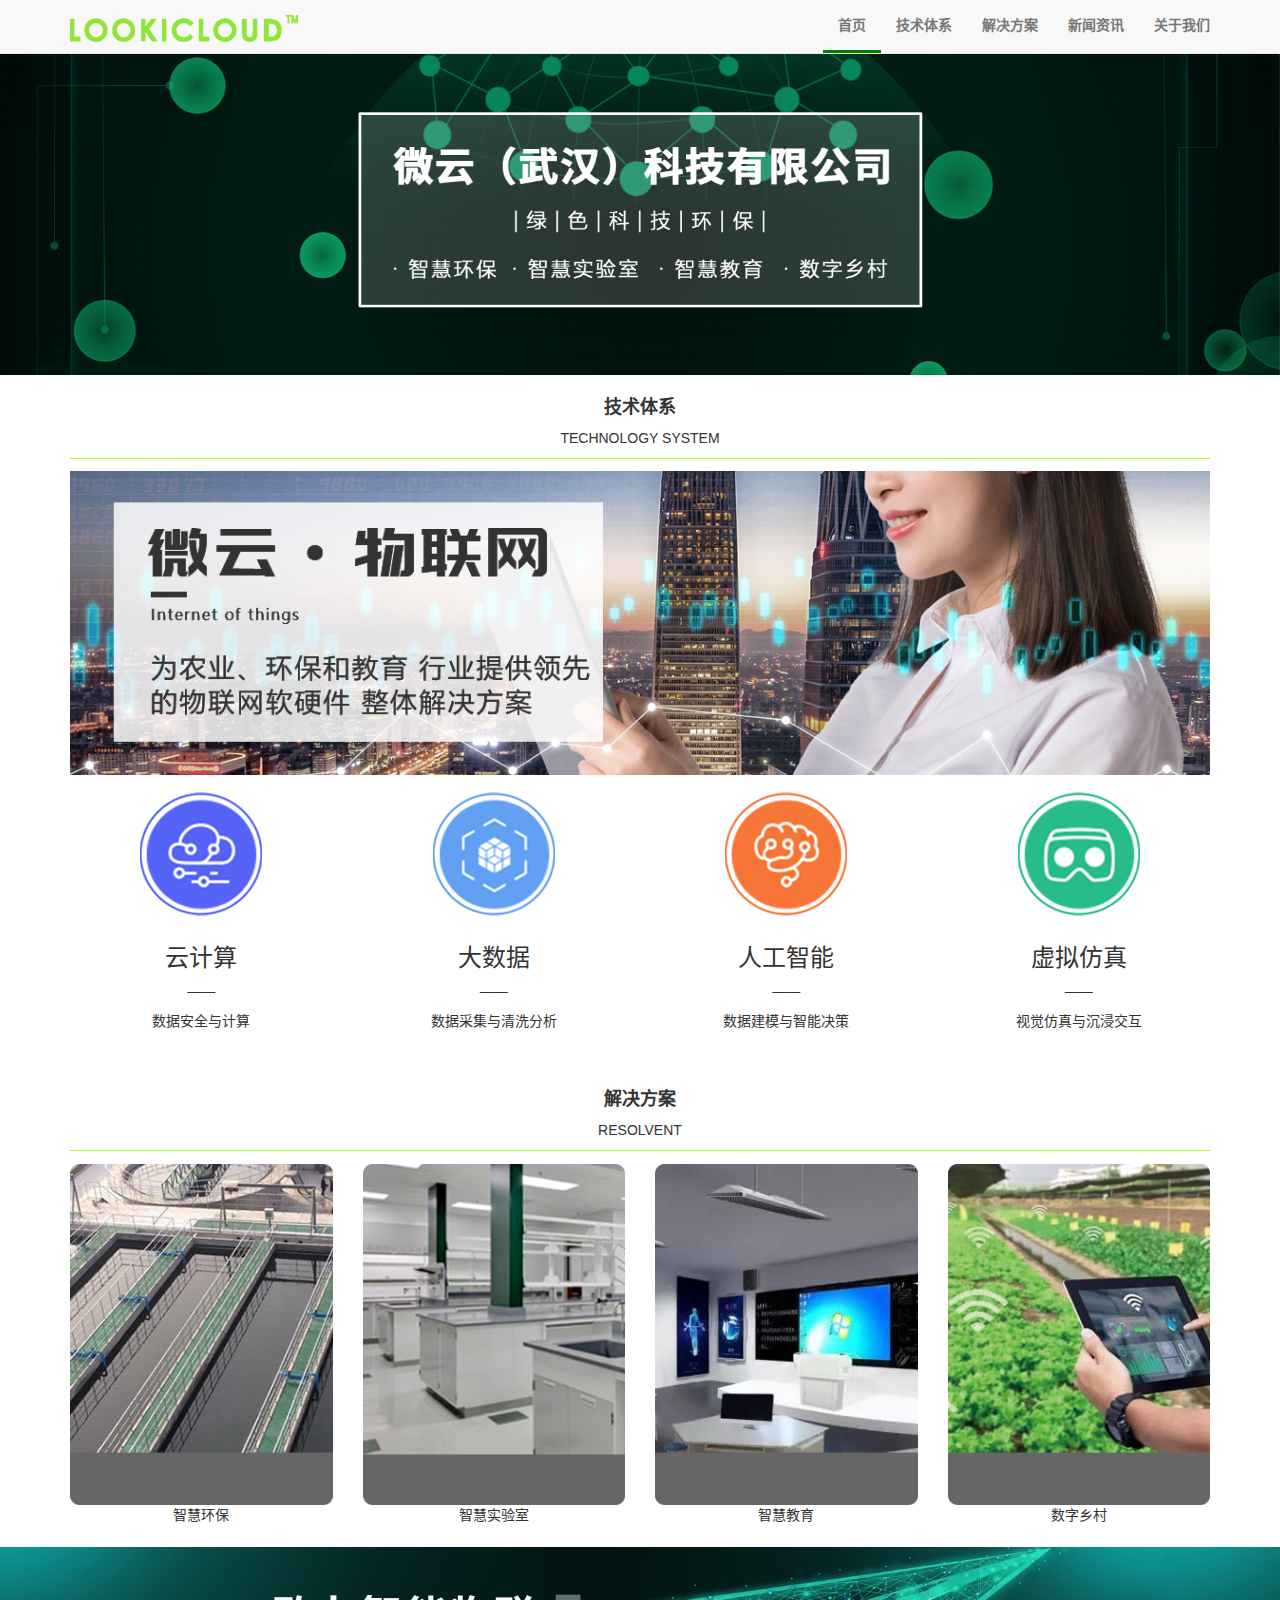
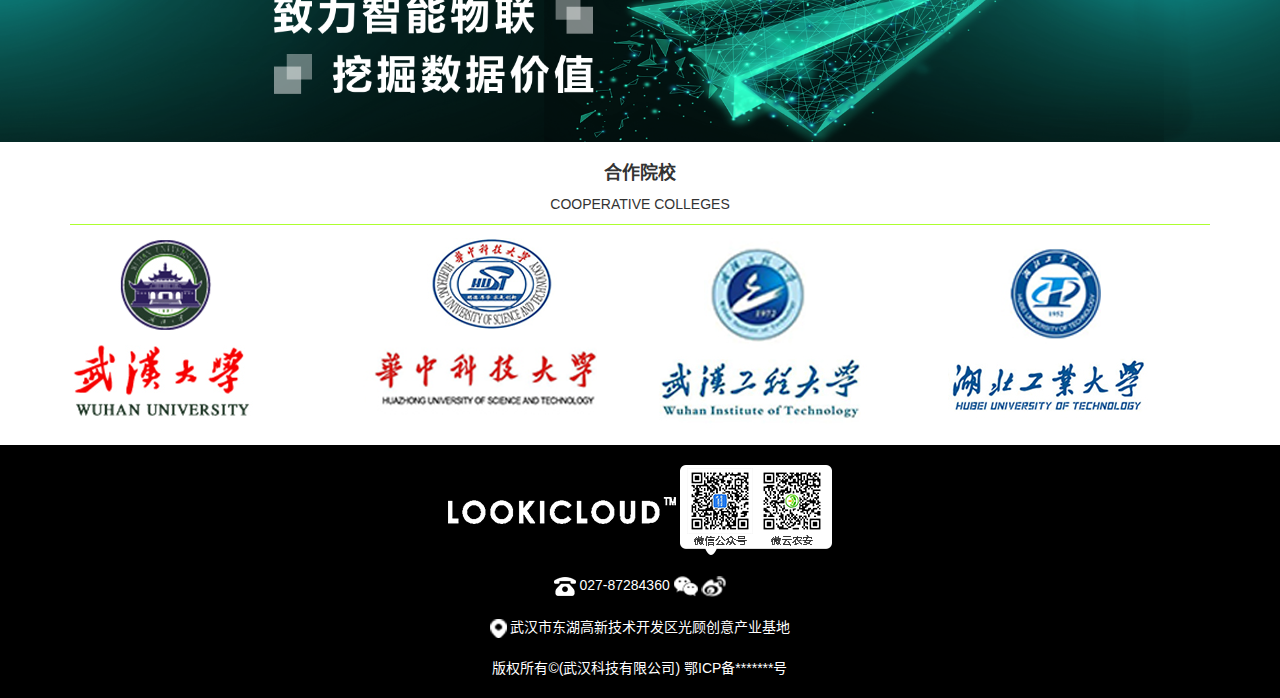
<file: html/index.html>
<!DOCTYPE html>
<html lang="zh-CN">
<head>
    <meta charset="UTF-8">
    <meta name="viewport" content="width=device-width,initial-scale=1.0,user-scalable=0">
    <link rel="stylesheet" type="text/css" href="../bootstrap/css/bootstrap.min.css"/>
	<link rel="stylesheet" type="text/css" href="../css/index.css"/>
    <title>微云官网-首页</title>
	<style>
	</style>
</head>
<body>
	<!-- 导航 -->
	<nav class="navbar navbar-default navbar-fixed-top center-block" style="margin: 0px;">
	  <div class="container">
	   
	    <div class="navbar-header">
			<a class="navbar-brand" href="#">
			      <img class="img-responsive" src="../img/logo/logo-lv.png" alt="">
			</a>
	      <button type="button" class="navbar-toggle collapsed" data-toggle="collapse" data-target="#bs-example-navbar-collapse-1" aria-expanded="false">
	        <span class="sr-only">Toggle navigation</span>
	        <span class="icon-bar"></span>
	        <span class="icon-bar"></span>
	        <span class="icon-bar"></span>
	      </button>
	      
	    </div>
	
	   
	    <div class="collapse navbar-collapse" id="bs-example-navbar-collapse-1">
	      <ul class="nav navbar-nav navbar-right">
	        <li class="boderColor class-color"><a href="index.html"><span>首页</span></a></li>
	        
	        <li class="dropdown boderColor">
	          <a href="#" class="dropdown-toggle" data-toggle="dropdown" role="button" aria-haspopup="true" aria-expanded="false">技术体系</span></a>
	          <ul class="dropdown-menu">
	            <li><a href="#">云计算</a></li>
	            <li><a href="#">大数据</a></li>
	            <li><a href="#">人工智能</a></li>
	            <li><a href="#">虚拟仿真</a></li>
	          </ul>
	        </li>
			
			<li class="dropdown boderColor">
			  <a href="solute-environment.html" class="dropdown-toggle" data-toggle="dropdown" role="button" aria-haspopup="true" aria-expanded="false">解决方案</span></a>
			  <ul class="dropdown-menu">
			    <li><a href="solute-environment.html">智慧环保</a></li>
			    <li><a href="solute-laboratory.html">智慧实验室</a></li>
			    <li><a href="#">智慧教育</a></li>
			    <li><a href="#">数字乡村</a></li>
			  </ul>
			</li>
			
			<li class="boderColor"><a href="#">新闻资讯</a></li>
			 
			<li class="boderColor"><a href="about.html">关于我们</a></li>
			
			
			
	      </ul>
	     
	
	    </div>
	  </div>
	</nav>
	<!-- 轮播 -->
	
	<div id="carousel-example-generic" class="carousel slide" data-ride="carousel" style="margin-top: 5rem;">
	  <!-- Wrapper for slides -->
	  <div class="carousel-inner" role="listbox">
	    <div class="item active">
	      <img src="../img/banner/banner.png" alt="..."style="width: 100%;" class="img-responsive">
	    </div>
	    <div class="item">
	       <img src="../img/banner/banner.png" alt="..."style="width: 100%;" class="img-responsive">
	    </div>
		<div class="item">
		  <img src="../img/banner/banner.png" alt="..."style="width: 100%;"class="img-responsive">
		</div>
	 
	  </div>
	  
	<div/> 
	  <!-- 主体内容 技术体系 -->
	  
	  <div class="container text-center" style="margin-top: 1.25rem;">
		  <div style="border-bottom: 0.125rem solid greenyellow;margin-bottom: 1.25rem;">
		  	<h4 class="center-block;">技术体系</h4>
		  	<p>TECHNOLOGY SYSTEM</p>
		  </div>
	  	  
		  
		  <div>
			  <img src="../img/banner/banner-wulianwang.png" class="img-responsive">
		  </div>
		  <div class="row" style="margin-top: 1.25rem;">
		  	<div class="col-md-3 col-xs-6">
		  		  <div class="thumbnail bg-icon">
		  		      <img src="../img/icon/icon-yjs.png" alt="..." class="img-responsive">
		  		      <div class="caption">
		  		        <h3>云计算</h3>
						<p>——</p>
		  		        <p>数据安全与计算</p>
		  		      </div>
		  		    </div>
		  	</div>
			<div class="col-md-3 col-xs-6">
				<div class="thumbnail bg-icon">
				    <img src="../img/icon/icon-dsj.png" alt="..." class="img-responsive">
				    <div class="caption">
				      <h3>大数据</h3>
					  <p>——</p>
				      <p>数据采集与清洗分析</p>
				    </div>
				  </div>
			</div>
			<div class="col-md-3 col-xs-6">
				<div class="thumbnail bg-icon">
				    <img src="../img/icon/icon-rgzn.png" alt="..." class="img-responsive">
				    <div class="caption">
				      <h3>人工智能</h3>
					  <p>——</p>
				      <p>数据建模与智能决策</p>
				    </div>
				  </div>
			</div>
			<div class="col-md-3 col-xs-6">
				<div class="thumbnail bg-icon">
				    <img src="../img/icon/icon-xnfz.png" alt="..." class="img-responsive">
				    <div class="caption">
				      <h3>虚拟仿真</h3>
					  <p>——</p>
				      <p>视觉仿真与沉浸交互</p>
				    </div>
				  </div>
			</div>
			
		  </div>
	  </div>
	  
	  <!-- 主体内容 解决方案 -->
	  
	    <div class="container text-center" style="margin-top:0.625rem;">
			<div style="border-bottom: 0.125rem solid greenyellow;margin-bottom: 1.25rem;">
		        <h4 class="center-block;">解决方案</h4>
		        <p>RESOLVENT</p>
		    </div>
		   <div class="row" >
			   <div class="col-md-3 col-xs-6">
			    <img src="../img/mk/mk-zhhb.png" class="img-responsive">
				<p>智慧环保</p>
			   </div>
			   <div class="col-md-3 col-xs-6">
			   	<img src="../img/mk/mk-zhzys.png" class="img-responsive">
				<p>智慧实验室</p>
			   </div>
			   <div class="col-md-3 col-xs-6">
			   	<img src="../img/mk/mk-zhjy.png" class="img-responsive">
				<p>智慧教育</p>
			   </div>
			   <div class="col-md-3 col-xs-6">
			   <img src="../img/mk/mk-szxc.png" class="img-responsive">
			   <p>数字乡村</p>
			   </div>
			   
	
		   </div>
		</div>
		
		<div style="margin-top: 1.25rem;">
			<img src="../img/banner/banner-xinwenzhongxin.png" style="width: 100%;">
		</div>
	  
	  
	  <!-- 主体内容 合作院校 -->

	     <div class="container text-center" style="margin-top: 1.25rem;">
			<div style="border-bottom: 0.125rem solid greenyellow;margin-bottom: 1.25rem;">
	        <h4 class="center-block;">合作院校</h4>
	        <p>COOPERATIVE COLLEGES</p>	
	        </div>
	        <div class="row">
	     	   <div class="col-xs-3">
	     	    <img src="../img/icon/logo-whdx.png" class="img-responsive">
	     	   </div>
	     	   <div class="col-xs-3">
	     	   	<img src="../img/icon/logo-hzkjdx.png" class="img-responsive">
	     	   </div>
	     	   <div class="col-xs-3">
	     	   	<img src="../img/icon/logo-whgcdx.png" class="img-responsive">
	     	   </div>
	     	   <div class="col-xs-3">
	     	   <img src="../img/icon/logo-hbgydx.png" class="img-responsive">
	     	   </div>
	     	   
	     	
	        </div>
	     </div>
		 
		 <!-- 脚部内容-->
		 
		 
		 <div class="container-fluid text-center foot" style="margin-top: 1.25rem;">
			
			 	<div class="">
			 		<img src="../img/logo/logo-bai.png" >
			 		<img src="../img/erweima/wem.png" >
			 	</div>
			 	<div class="">
			 		<img src="../img/icon/icon-dianhua.png" >
			 					<span id="">
			 						027-87284360
			 					</span>
			 					<img src="../img/icon/icon-weixin.png" >
			 					<img src="../img/icon/icon-weibo.png" >
			 	</div>
			 	
			 	<div class="">
			 		<img src="../img/icon/icon-dizhi.png" >
			 					<span id="">
			 						武汉市东湖高新技术开发区光顾创意产业基地
			 					</span>
			 	</div>
			 	<div class="">
			 		   <span>版权所有&copy(武汉科技有限公司) 鄂ICP备*******号</span>
			 	</div>
			
		 </div>
	

</body>
</html>
<script type="text/javascript" src="../bootstrap/js/jquery-1.12.4.min.js">
</script>
<script type="text/javascript" src="../bootstrap/js/bootstrap.min.js">
	
</script>

<script type="text/javascript">
	// 导航栏点击样式
	$("li.boderColor").click(function(){
	     $(this).addClass("class-color");
		 $(this).siblings().removeClass("class-color")
		 
	})
	//轮播时间
	$('.carousel').carousel({
	  interval: 2000
	})
</script>
</file>
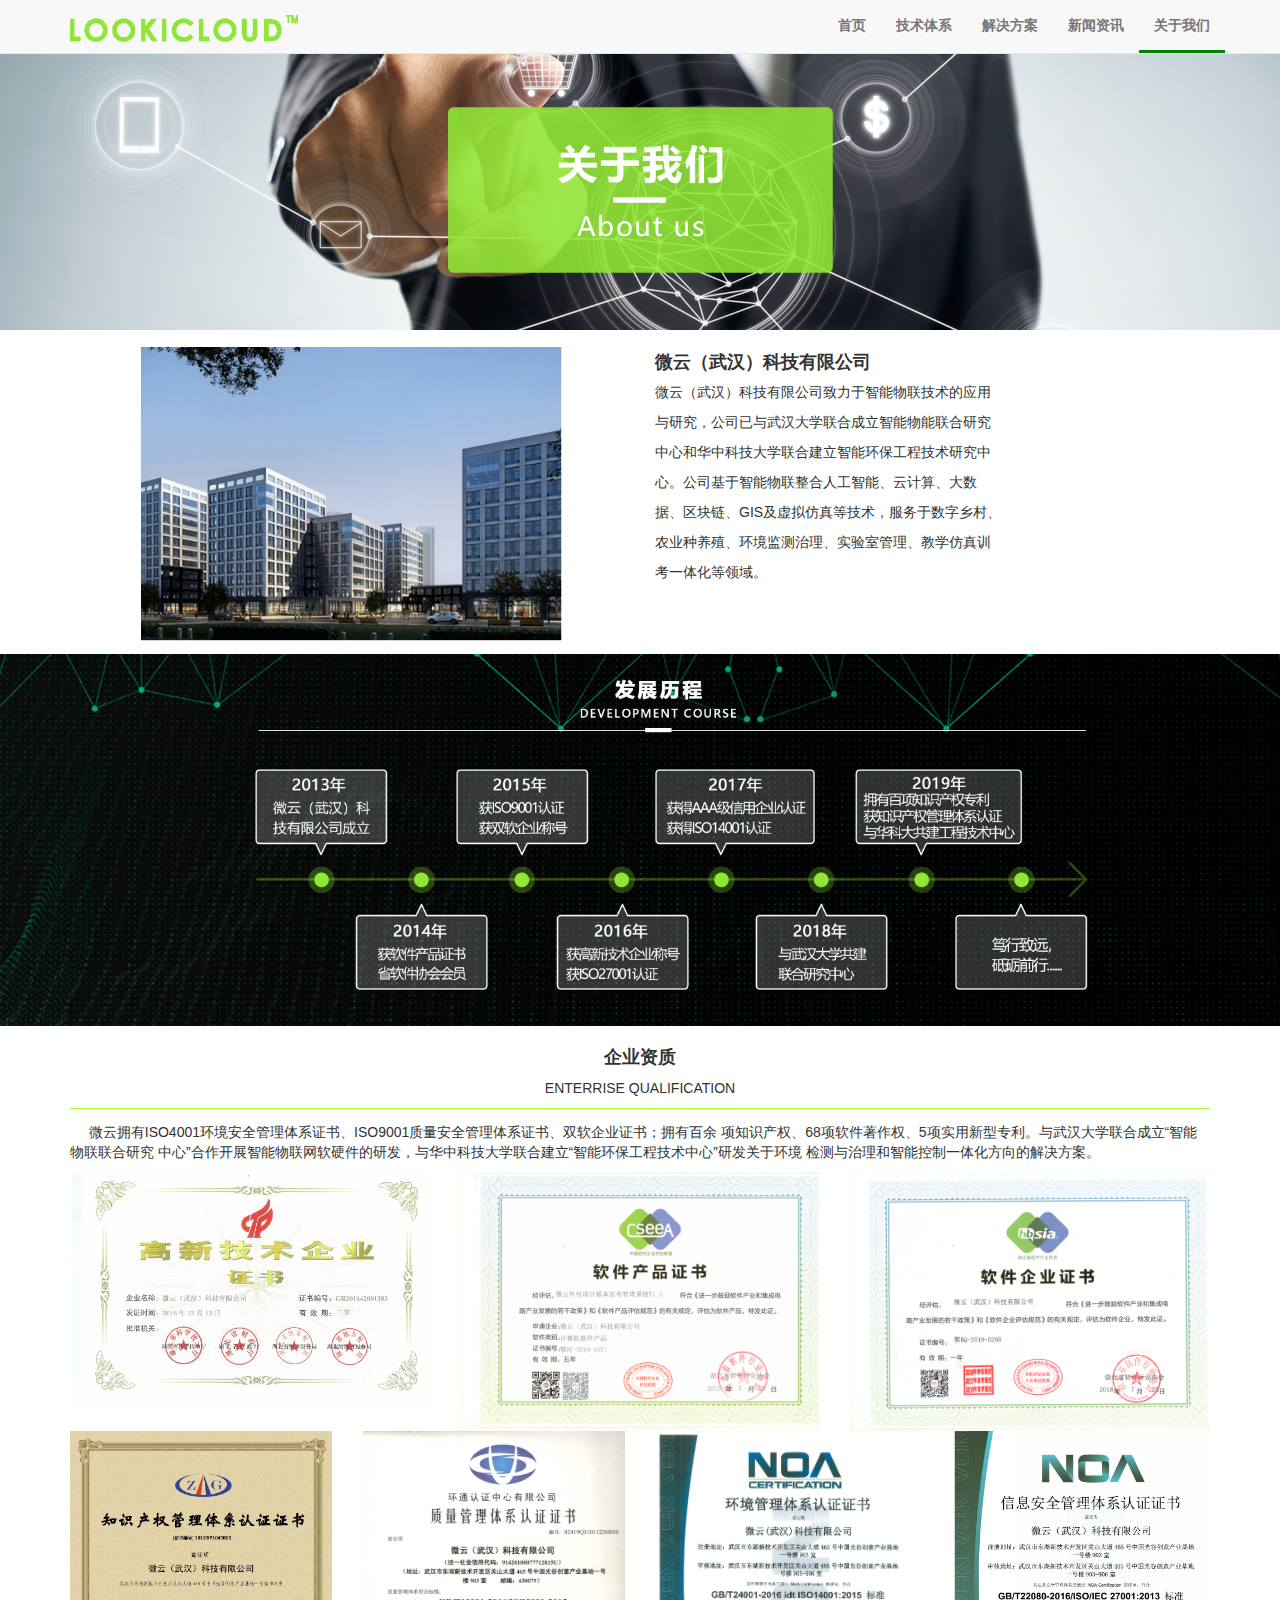
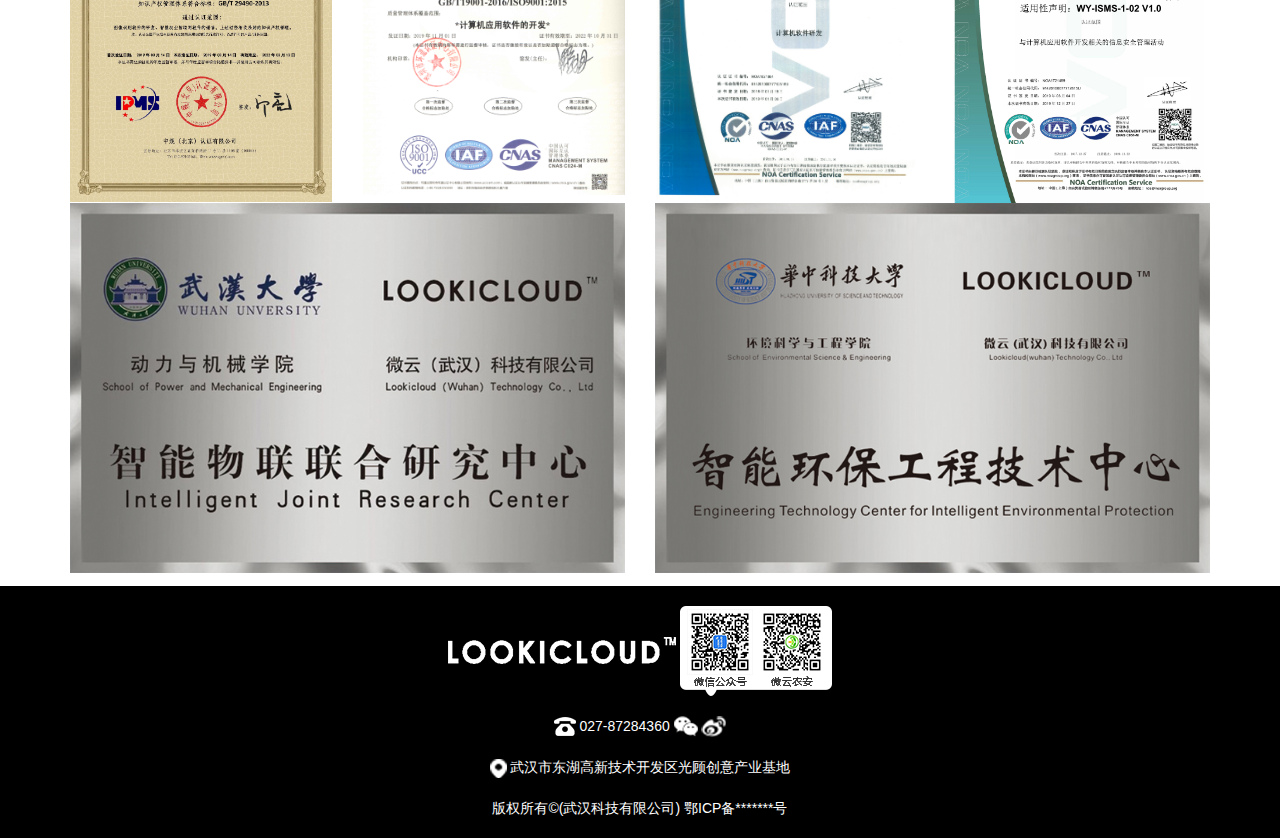
<file: html/about.html>
<!DOCTYPE html>
<html>
	<head>
		<meta charset="utf-8">
		<meta name="viewport" content="width=device-width,initial-scale=1.0,user-scalable=0">
		<link rel="stylesheet" type="text/css" href="../bootstrap/css/bootstrap.min.css"/>
		<link rel="stylesheet" type="text/css" href="../css/index.css"/>
		<link rel="stylesheet" type="text/css" href="../css/about.css"/>
		<title>微云官网-关于我们</title>
		<title></title>
	</head>
	<body>
		<!-- 导航 -->
		<nav class="navbar navbar-default navbar-fixed-top center-block" style="margin: 0px;">
		  <div class="container">
		   
		    <div class="navbar-header">
				<a class="navbar-brand" href="#">
				      <img class="img-responsive" src="../img/logo/logo-lv.png" alt="">
				</a>
		      <button type="button" class="navbar-toggle collapsed" data-toggle="collapse" data-target="#bs-example-navbar-collapse-1" aria-expanded="false">
		        <span class="sr-only">Toggle navigation</span>
		        <span class="icon-bar"></span>
		        <span class="icon-bar"></span>
		        <span class="icon-bar"></span>
		      </button>
		      
		    </div>
		
		   
		    <div class="collapse navbar-collapse" id="bs-example-navbar-collapse-1">
		      <ul class="nav navbar-nav navbar-right">
		        <li class="boderColor"><a href="index.html">首页 <span class="sr-only">(current)</span></a></li>
		        
		        <li class="dropdown boderColor">
		          <a href="#" class="dropdown-toggle" data-toggle="dropdown" role="button" aria-haspopup="true" aria-expanded="false">技术体系</span></a>
		          <ul class="dropdown-menu">
		            <li><a href="#">云计算</a></li>
		            <li><a href="#">大数据</a></li>
		            <li><a href="#">人工智能</a></li>
		            <li><a href="#">虚拟仿真</a></li>
		          </ul>
		        </li>
				
				<li class="dropdown boderColor">
				  <a href="solute-environment.html" class="dropdown-toggle" data-toggle="dropdown" role="button" aria-haspopup="true" aria-expanded="false">解决方案</span></a>
				  <ul class="dropdown-menu">
				    <li><a href="solute-environment.html">智慧环保</a></li>
				    <li><a href="solute-laboratory.html">智慧实验室</a></li>
				    <li><a href="#">智慧教育</a></li>
				    <li><a href="#">数字乡村</a></li>
				  </ul>
				</li>
				
				<li class="boderColor"><a href="#">新闻资讯</a></li>
				 
				<li class="boderColor class-color"><a href="about.html">关于我们</a></li>
				
				
				
		      </ul>
		     
		
		    </div>
		  </div>
		</nav>
		
		<!-- 轮播图 -->
		<div id="carousel-example-generic" class="carousel slide" data-ride="carousel" style="margin-top: 5rem;">
		  <!-- Wrapper for slides -->
		  <div class="carousel-inner" role="listbox">
		    <div class="item active">
		      <img src="../img/about/banner.png" alt="..."style="width: 100%;"class="img-responsive">
		    </div>
		    <div class="item">
		       <img src="../img/about/banner.png" alt="..."style="width: 100%;"class="img-responsive">
		    </div>
			<div class="item">
			  <img src="../img/about/banner.png" alt="..."style="width: 100%;"class="img-responsive">
			</div>
		 
		  </div>
		  
		<div/> 
		
		
		<!-- 主体内容 -->
		<div class="container text-center" style="margin-top: 1.25rem;">
			<div class="row">
				<div class="col-md-6 col-xs-12">
					<img src="../img/about/gongsijianjie.png"  class="img-responsive">
				</div>
				<div class="col-md-6 text-left col-xs-12">
					<h4>微云（武汉）科技有限公司</h4>
					<p>微云（武汉）科技有限公司致力于智能物联技术的应用</p>
					<p>与研究，公司已与武汉大学联合成立智能物能联合研究</p>
					<p>中心和华中科技大学联合建立智能环保工程技术研究中</p>
					<p>心。公司基于智能物联整合人工智能、云计算、大数</p>
					<p>据、区块链、GIS及虚拟仿真等技术，服务于数字乡村、</p>
					<p>农业种养殖、环境监测治理、实验室管理、教学仿真训</p>
					<p>考一体化等领域。
					</p>
				</div>
			</div>
		</div>
		
		<div class="" style="margin-top: 1.25rem;">
			<img src="../img/about/fazhan2.png" style="width: 100%;" class="img-responsive">
		</div>
		
		<!-- 企业资质 -->
		<div class="container text-center" style="margin-top: 1.25rem;">
			<div class="" style="border-bottom: 0.125rem solid greenyellow;margin-bottom: 1.25rem;">
			<h4>企业资质</h4>
			<p>ENTERRISE QUALIFICATION</p>	
			</div>
			
		</div>
		
		<div class="container right">
		  <div class="row">
			  <div class="col-xs-12">
				  <p style="text-indent:1.875rem">微云拥有ISO4001环境安全管理体系证书、ISO9001质量安全管理体系证书、双软企业证书；拥有百余
				  项知识产权、68项软件著作权、5项实用新型专利。与武汉大学联合成立“智能物联联合研究
				  中心”合作开展智能物联网软硬件的研发，与华中科技大学联合建立“智能环保工程技术中心”研发关于环境
				  检测与治理和智能控制一体化方向的解决方案。
				  </p>
			  </div>
		  	
		  </div>
		  <div class="row text-center">
			  <div class="col-xs-4">
				<img src="../img/qiye/微信图片_20191219103352.jpg" class="img-responsive">
			  </div>
			  <div class="col-xs-4">
			  	<img src="../img/qiye/微信图片_20200114173545.jpg" class="img-responsive">
			  </div>
			  <div class="col-xs-4">
				<img src="../img/qiye/微信图片_20191219135647.jpg" class="img-responsive">
			  </div>
		  </div>
		  
		  <div class="row text-center">
			<div class=" col-xs-3 ">
			<img src="../img/qiye/微信图片_20191206154744.jpg" class="img-responsive">
			</div>
		  	<div class=" col-xs-3">
		    <img src="../img/qiye/微信图片_20191206154822.jpg" class="img-responsive">
		  	</div>
		  	<div class=" col-xs-3">
		  	<img src="../img/qiye/微信图片_20191206154828.jpg" class="img-responsive">
		  	</div>
		  	<div class=" col-xs-3">
		  	<img src="../img/qiye/微信图片_20191206154835.png" class="img-responsive">
		  	</div>
		  	
		  </div>
		  
		  <div class="row text-center">
		  	        <div class="col-xs-6">
		  	        	<img src="../img/qiye/wuda.jpg" class="img-responsive">
		  	        </div>
					<div class="col-xs-6">
						<img src="../img/qiye/huake.jpg" class="img-responsive">
					</div>
		  </div>
		  
		  
		</div>
		
		<!-- 脚部内容 -->
		
		
		<div class="container-fluid text-center foot" style="margin-top: 1.25rem;">
					
					 	<div class="">
					 		<img src="../img/logo/logo-bai.png" >
					 					<img src="../img/erweima/wem.png" >
					 	</div>
					 	<div class="">
					 		<img src="../img/icon/icon-dianhua.png" >
					 					<span id="">
					 						027-87284360
					 					</span>
					 					<img src="../img/icon/icon-weixin.png" >
					 					<img src="../img/icon/icon-weibo.png" >
					 	</div>
					 	
					 	<div class="">
					 		<img src="../img/icon/icon-dizhi.png" >
					 					<span id="">
					 						武汉市东湖高新技术开发区光顾创意产业基地
					 					</span>
					 	</div>
					 	<div class="">
					 		   <span>版权所有&copy(武汉科技有限公司) 鄂ICP备*******号</span>
					 	</div>
					
		</div>
			
		
		
		
		
		
		
	</body>
</html>
<script type="text/javascript" src="../bootstrap/js/jquery-1.12.4.min.js">
	
</script>
<script type="text/javascript" src="../bootstrap/js/bootstrap.min.js">
	
</script>

<script type="text/javascript">
	$("li.boderColor").click(function(){
	     $(this).addClass("class-color");
		 $(this).siblings().removeClass("class-color")
		 
	})
	//轮播时间
	$('.carousel').carousel({
	  interval: 2000
	})
</script>
</file>
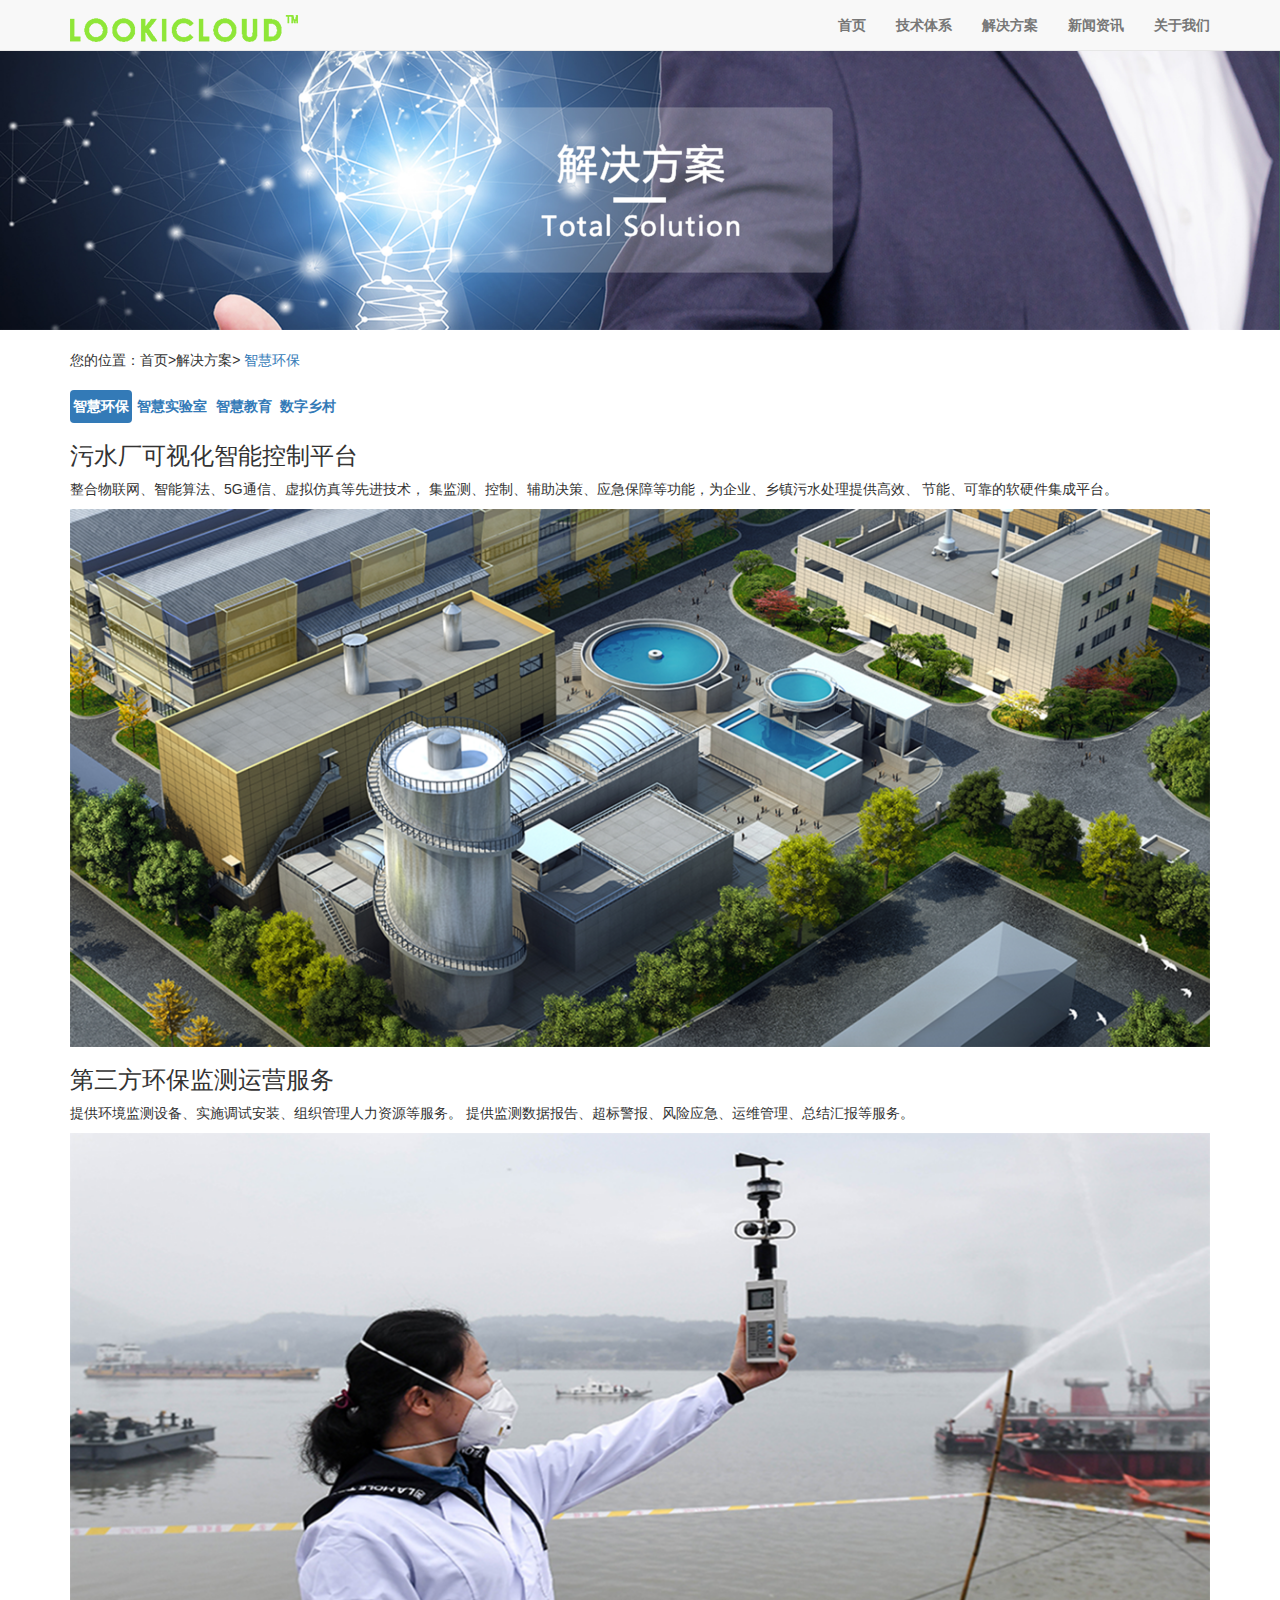
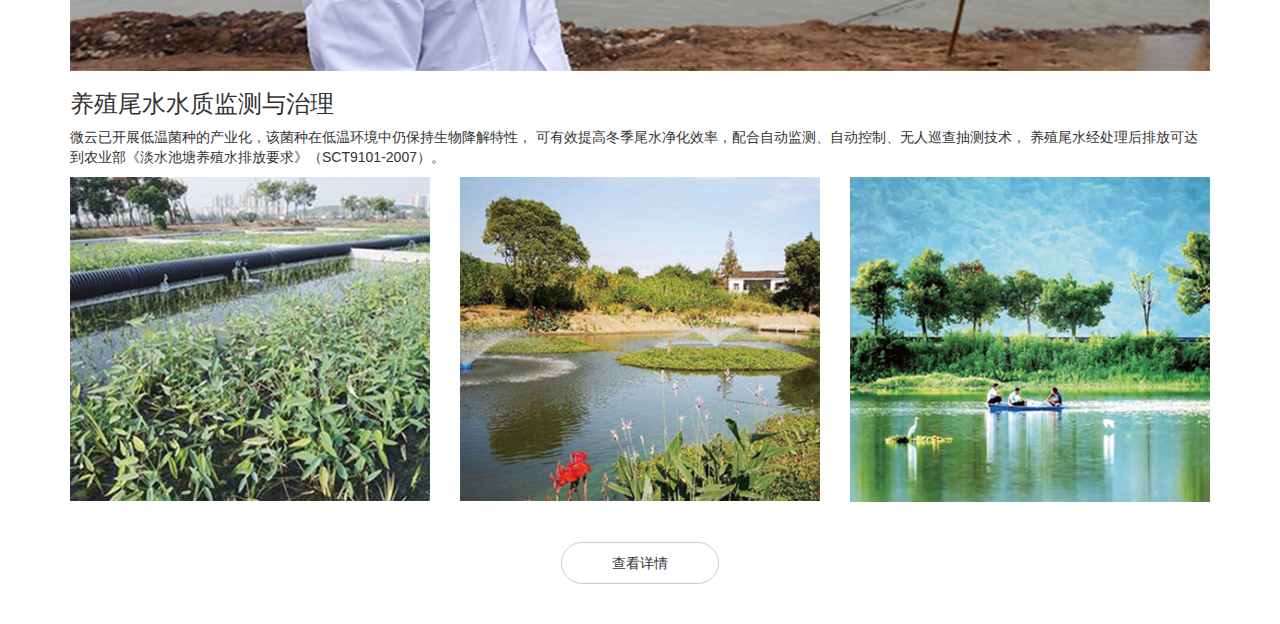
<file: html/solute-environment.html>
<!DOCTYPE html>
<html>
	<head>
		<meta charset="utf-8">
		<meta name="viewport" content="width=device-width,initial-scale=1.0,user-scalable=0">
		<link rel="stylesheet" type="text/css" href="../bootstrap/css/bootstrap.min.css"/>
		<link rel="stylesheet" type="text/css" href="../css/index.css"/>
		<link rel="stylesheet" type="text/css" href="../css/about.css"/>
		<title>微云官网-解决方案-环保</title>
	</head>
	<body>
		
		<!-- 导航 -->
		<nav class="navbar navbar-default navbar-fixed-top center-block" style="margin: 0px;">
		  <div class="container">
		   
		    <div class="navbar-header">
				<a class="navbar-brand" href="#">
				      <img class="img-responsive" src="../img/logo/logo-lv.png" alt="">
				</a>
		      <button type="button" class="navbar-toggle collapsed" data-toggle="collapse" data-target="#bs-example-navbar-collapse-1" aria-expanded="false">
		        <span class="sr-only">Toggle navigation</span>
		        <span class="icon-bar"></span>
		        <span class="icon-bar"></span>
		        <span class="icon-bar"></span>
		      </button>
		      
		    </div>
		
		   
		    <div class="collapse navbar-collapse" id="bs-example-navbar-collapse-1">
		      <ul class="nav navbar-nav navbar-right">
		        <li ><a href="index.html">首页 <span class="sr-only">(current)</span></a></li>
		        
		        <li class="dropdown">
		          <a href="#" class="dropdown-toggle" data-toggle="dropdown" role="button" aria-haspopup="true" aria-expanded="false">技术体系</span></a>
		          <ul class="dropdown-menu">
		            <li><a href="#">云计算</a></li>
		            <li><a href="#">大数据</a></li>
		            <li><a href="#">人工智能</a></li>
		            <li><a href="#">虚拟仿真</a></li>
		          </ul>
		        </li>
				
				<li class="dropdown">
				  <a href="solute-environment.html" class="dropdown-toggle" data-toggle="dropdown" role="button" >解决方案</span></a>
				  <ul class="dropdown-menu">
				    <li><a href="solute-environment.html">智慧环保</a></li>
				    <li><a href="solute-laboratory.html">智慧实验室</a></li>
				    <li><a href="#">智慧教育</a></li>
				    <li><a href="#">数字乡村</a></li>
				  </ul>
				</li>
				
				<li><a href="#">新闻资讯</a></li>
				 
				<li><a href="about.html">关于我们</a></li>
				
				
				
		      </ul>
		     
		
		    </div>
		  </div>
		</nav>
		
		<!-- 轮播 -->
		<div id="carousel-example-generic" class="carousel slide" data-ride="carousel" style="margin-top: 5rem;">
		  <!-- Wrapper for slides -->
		  <div class="carousel-inner" role="listbox">
		    <div class="item active">
		      <img src="../img/solute/banner.png" alt="..."style="width: 100%;">
		    </div>
		    <div class="item">
		       <img src="../img/solute/banner.png" alt="..."style="width: 100%;">
		    </div>
			<div class="item">
			  <img src="../img/solute/banner.png" alt="..."style="width: 100%;">
			</div>
		 
		  </div>
		  
		<div/> 
		
		<!-- 主体内容 -->
		<div class="container">
			
			<p style="margin: 20px 0;">
				您的位置：首页>解决方案>
				<span style="color: #337ab7;">智慧环保</span>
				
			</p>
			<ul class="nav nav-pills ulleft" >
			 
			   <li role="presentation" class="active">
				   <a href="solute-environment.html" style="padding: 0.625rem 0.3125rem;">智慧环保</a>
				   </li>
			   <li role="presentation" >
				   <a href="solute-laboratory.html"style="padding: 0.625rem 0.3125rem;">智慧实验室</a>
				   </li>
			    <li role="presentation" >
					<a href="#"style="padding: 0.625rem 0.3125rem;">智慧教育</a>
					</li>
				<li role="presentation" >
					<a href="#"style="padding: 0.625rem 0.3125rem;">数字乡村</a>
					</li>

			</ul>
			
			
		</div>
		
		<div class="container">
			<h3>污水厂可视化智能控制平台</h3>
			<p>整合物联网、智能算法、5G通信、虚拟仿真等先进技术，
			集监测、控制、辅助决策、应急保障等功能，为企业、乡镇污水处理提供高效、
			节能、可靠的软硬件集成平台。
			</p>
			<img src="../img/solute/img1.png" class="img-responsive">
		</div>
		
		<div class="container">
			<h3>第三方环保监测运营服务</h3>
			<p>提供环境监测设备、实施调试安装、组织管理人力资源等服务。
			 提供监测数据报告、超标警报、风险应急、运维管理、总结汇报等服务。 
			</p>
			<img src="../img/solute/img2.png" class="img-responsive">
		</div>
		
		
		<div class="container">
			<h3>养殖尾水水质监测与治理</h3>
			<p>微云已开展低温菌种的产业化，该菌种在低温环境中仍保持生物降解特性，
			可有效提高冬季尾水净化效率，配合自动监测、自动控制、无人巡查抽测技术，
			养殖尾水经处理后排放可达到农业部《淡水池塘养殖水排放要求》（SCT9101-2007）。 
			</p>
			<div class="row">
				<div class="col-xs-4">
					<img src="../img/solute/img3.png" class="img-responsive">
				</div>
				<div class="col-xs-4">
					<img src="../img/solute/img4.png" class="img-responsive">
				</div>
				<div class="col-xs-4">
					<img src="../img/solute/img5.png" class="img-responsive">
				</div>
			</div>
			
			<div class="row text-center">
				<button type="button" class="btn btn-default" style="margin: 40px 0px;
				padding: 10px 50px;border-radius:30px;outline: none;">查看详情</button>
			</div>
		</div>
		
		
	    
	      
	</body>
	
	
</html>





<script type="text/javascript" src="../bootstrap/js/jquery-1.12.4.min.js">
	
</script>
<script type="text/javascript" src="../bootstrap/js/bootstrap.min.js">
</script>
<script type="text/javascript">
	//轮播时间
	$('.carousel').carousel({
	  interval: 2000
	})
</script>
</file>
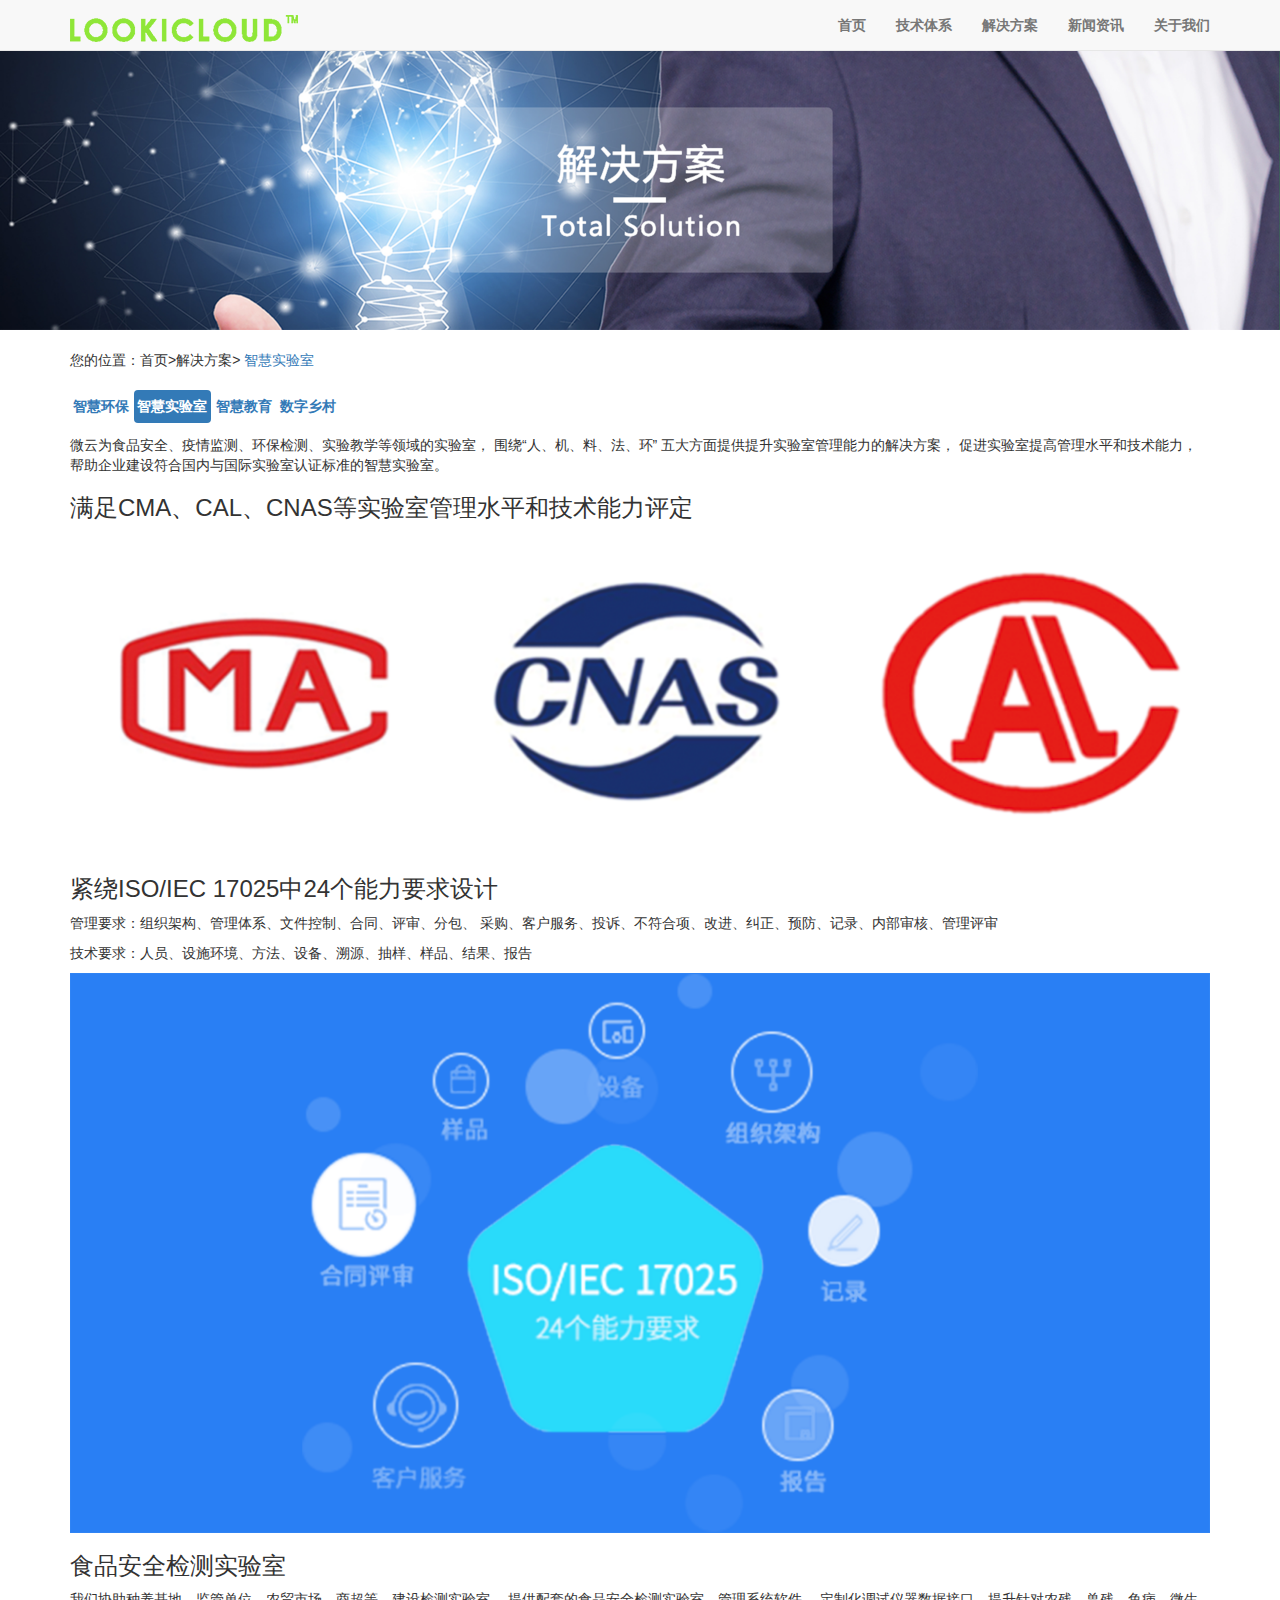
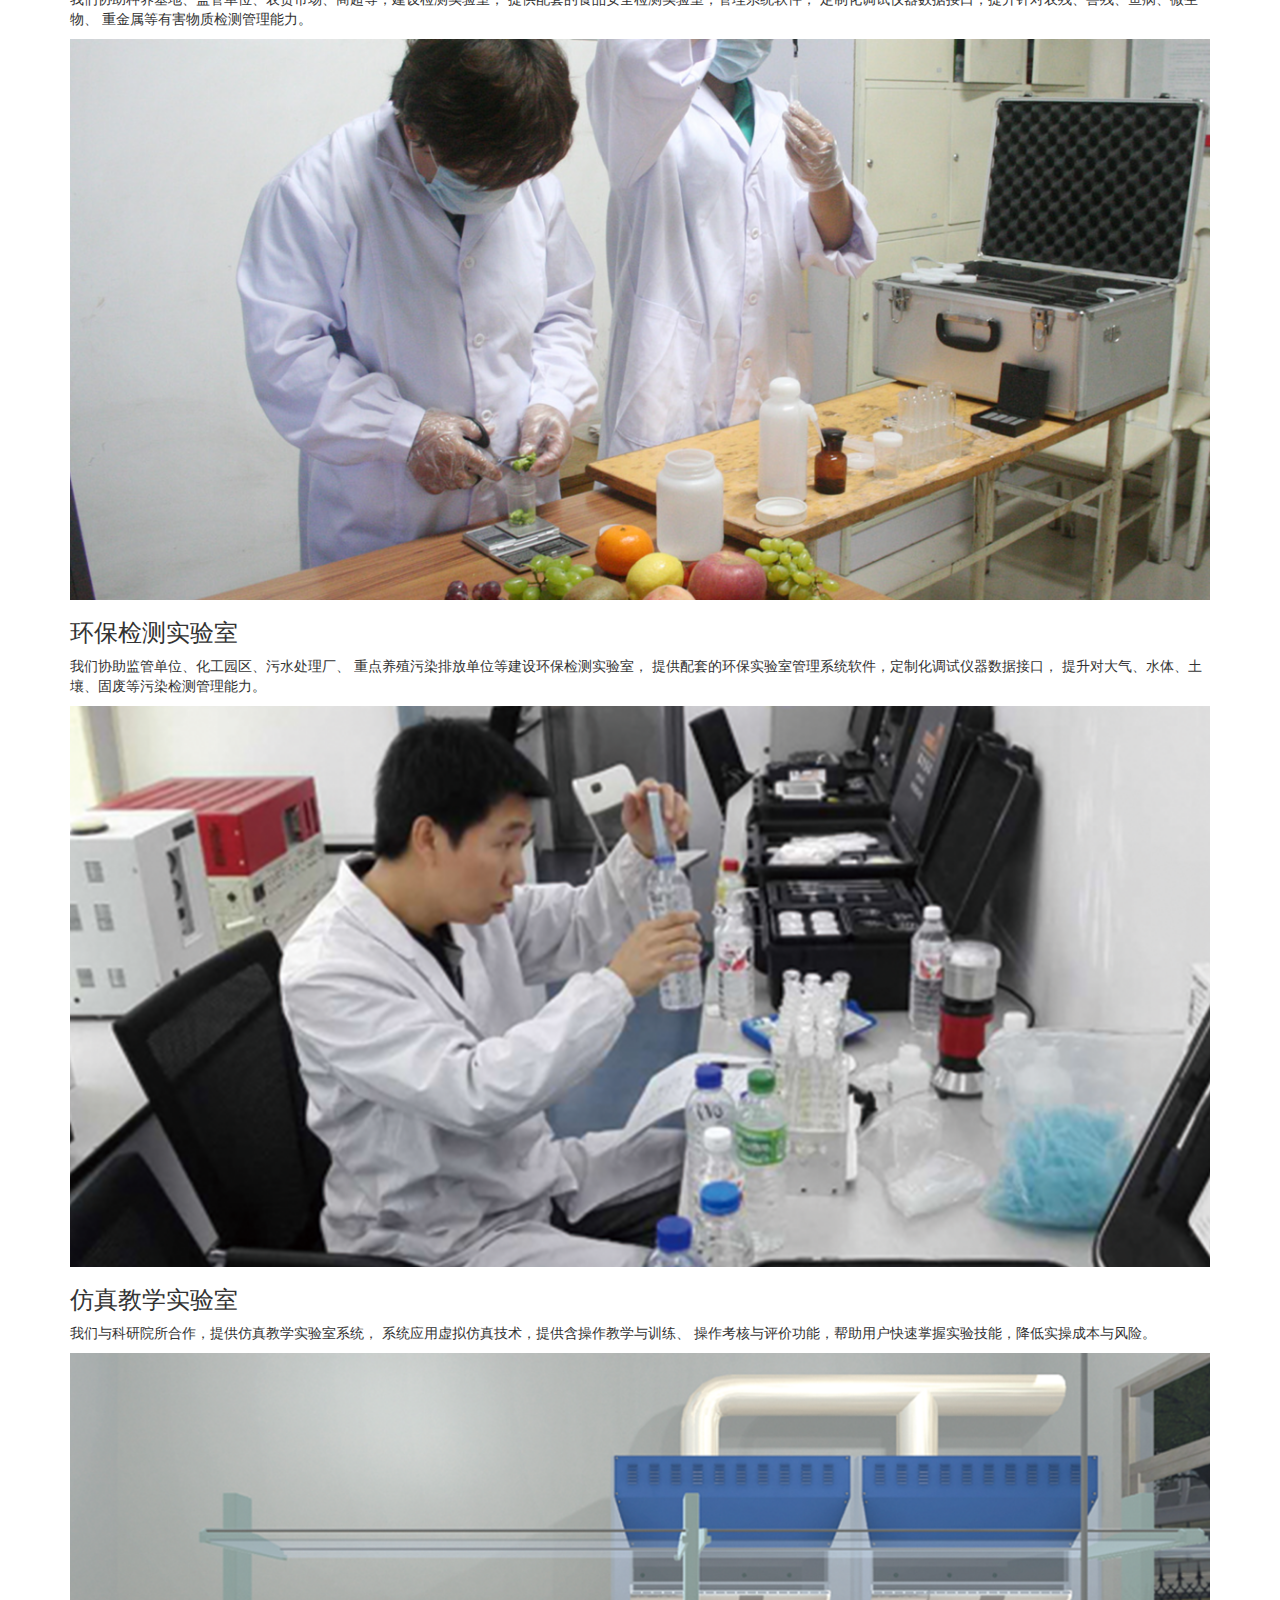
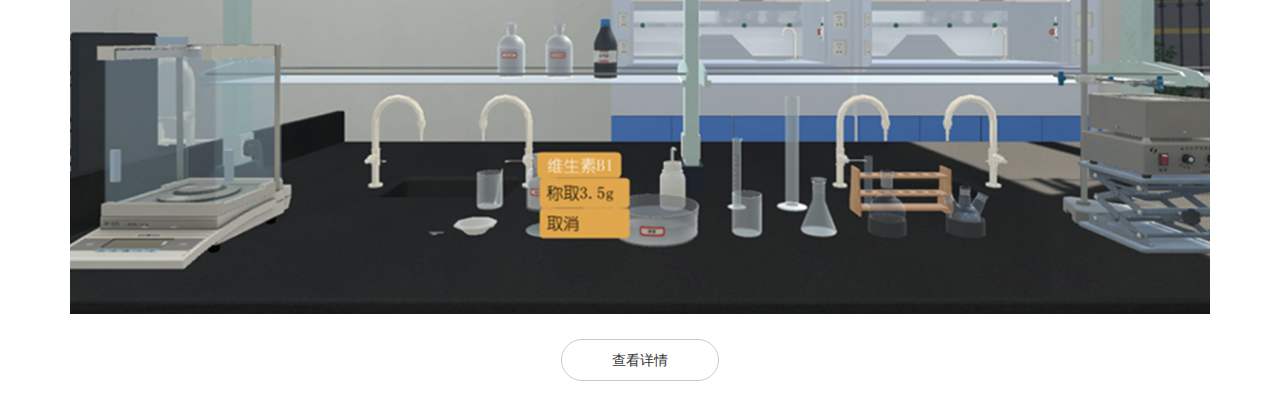
<file: html/solute-laboratory.html>
<!DOCTYPE html>
<html>
	<head>
		<meta charset="utf-8">
		<meta name="viewport" content="width=device-width,initial-scale=1.0,user-scalable=0">
		<link rel="stylesheet" type="text/css" href="../bootstrap/css/bootstrap.min.css"/>
		<link rel="stylesheet" type="text/css" href="../css/index.css"/>
		<link rel="stylesheet" type="text/css" href="../css/about.css"/>
		<title>微云官网-解决方案-实验室</title>
	</head>
	<body>
		
		<!-- 导航 -->
		<nav class="navbar navbar-default navbar-fixed-top center-block" style="margin: 0px;">
		  <div class="container">
		   
		    <div class="navbar-header">
				<a class="navbar-brand" href="#">
				      <img class="img-responsive" src="../img/logo/logo-lv.png" alt="">
				</a>
		      <button type="button" class="navbar-toggle collapsed" data-toggle="collapse" data-target="#bs-example-navbar-collapse-1" aria-expanded="false">
		        <span class="sr-only">Toggle navigation</span>
		        <span class="icon-bar"></span>
		        <span class="icon-bar"></span>
		        <span class="icon-bar"></span>
		      </button>
		      
		    </div>
		
		   
		    <div class="collapse navbar-collapse" id="bs-example-navbar-collapse-1">
		      <ul class="nav navbar-nav navbar-right">
		        <li ><a href="index.html">首页 <span class="sr-only">(current)</span></a></li>
		        
		        <li class="dropdown">
		          <a href="#" class="dropdown-toggle" data-toggle="dropdown" role="button" aria-haspopup="true" aria-expanded="false">技术体系</span></a>
		          <ul class="dropdown-menu">
		            <li><a href="#">云计算</a></li>
		            <li><a href="#">大数据</a></li>
		            <li><a href="#">人工智能</a></li>
		            <li><a href="#">虚拟仿真</a></li>
		          </ul>
		        </li>
				
				<li class="dropdown">
				  <a href="solute-environment.html" class="dropdown-toggle" data-toggle="dropdown" role="button" aria-haspopup="true" aria-expanded="false">解决方案</span></a>
				  <ul class="dropdown-menu">
				    <li><a href="solute-environment.html">智慧环保</a></li>
				    <li><a href="solute-laboratory.html">智慧实验室</a></li>
				    <li><a href="#">智慧教育</a></li>
				    <li><a href="#">数字乡村</a></li>
				  </ul>
				</li>
				
				<li><a href="#">新闻资讯</a></li>
				 
				<li><a href="about.html">关于我们</a></li>
				
				
				
		      </ul>
		     
		
		    </div>
		  </div>
		</nav>
		
		<!-- 轮播 -->
		<div id="carousel-example-generic" class="carousel slide" data-ride="carousel" style="margin-top: 5rem;">
		  <!-- Wrapper for slides -->
		  <div class="carousel-inner" role="listbox">
		    <div class="item active">
		      <img src="../img/solute/banner.png" alt="..."style="width: 100%;">
		    </div>
		    <div class="item">
		       <img src="../img/solute/banner.png" alt="..."style="width: 100%;">
		    </div>
			<div class="item">
			  <img src="../img/solute/banner.png" alt="..."style="width: 100%;">
			</div>
		 
		  </div>
		  
		<div/> 
		
		<!-- 主体内容 -->
		<div class="container">
			
			<p style="margin: 20px 0;">
				您的位置：首页>解决方案>
				<span style="color: #337ab7;">智慧实验室</span>
				
			</p>
			<ul class="nav nav-pills box" >
			 
			   <li role="presentation" >
				   <a href="solute-environment.html"style="padding: 0.625rem 0.3125rem;">智慧环保</a>
				   </li>
			   <li role="presentation" class="active">
				   <a href="solute-laboratory.html"style="padding: 0.625rem 0.3125rem;">智慧实验室</a>
				   </li>
			    <li role="presentation" >
					<a href="#"style="padding: 0.625rem 0.3125rem;">智慧教育</a>
					</li>
				<li role="presentation" >
					<a href="#"style="padding: 0.625rem 0.3125rem;">数字乡村</a>
					</li>

			</ul>
			
			
		</div>
		
		<div class="container">
			
			<p style="margin-top: 1.25rem;">
			微云为食品安全、疫情监测、环保检测、实验教学等领域的实验室，
			围绕“人、机、料、法、环” 五大方面提供提升实验室管理能力的解决方案，
			促进实验室提高管理水平和技术能力，
			帮助企业建设符合国内与国际实验室认证标准的智慧实验室。
			</p>
			<h3>满足CMA、CAL、CNAS等实验室管理水平和技术能力评定</h3>
			<div class="row">
				<div class="col-xs-4">
					<img src="../img/solute/im1.png" class="img-responsive">
				</div>
				<div class="col-xs-4">
					<img src="../img/solute/im2.png" class="img-responsive">
				</div>
				<div class="col-xs-4">
					<img src="../img/solute/im3.png" class="img-responsive">
				</div>
			</div>
			
		</div>
		
		<div class="container">
			<h3>紧绕ISO/IEC 17025中24个能力要求设计</h3>
			<p>管理要求：组织架构、管理体系、文件控制、合同、评审、分包、
			采购、客户服务、投诉、不符合项、改进、纠正、预防、记录、内部审核、管理评审
			</p>
			<p>技术要求：人员、设施环境、方法、设备、溯源、抽样、样品、结果、报告</p>
			<img src="../img/solute/im4.png" class="img-responsive">
		</div>
		
		<div class="container">
			<h3>食品安全检测实验室</h3>
			<p>我们协助种养基地、监管单位、农贸市场、商超等，建设检测实验室，
			提供配套的食品安全检测实验室，管理系统软件，
			定制化调试仪器数据接口，提升针对农残、兽残、鱼病、微生物、
			重金属等有害物质检测管理能力。
			</p>
			
			<img src="../img/solute/im5.png" class="img-responsive">
		</div>
		
		<div class="container">
			<h3>环保检测实验室</h3>
			<p>我们协助监管单位、化工园区、污水处理厂、
			重点养殖污染排放单位等建设环保检测实验室，
			提供配套的环保实验室管理系统软件，定制化调试仪器数据接口，
			提升对大气、水体、土壤、固废等污染检测管理能力。
			</p>
			
			<img src="../img/solute/im6.png" class="img-responsive">
		</div>
		
		<div class="container">
			<h3>仿真教学实验室</h3>
			<p>我们与科研院所合作，提供仿真教学实验室系统，
			系统应用虚拟仿真技术，提供含操作教学与训练、
			操作考核与评价功能，帮助用户快速掌握实验技能，降低实操成本与风险。 
			</p>
			<img src="../img/solute/im7.png" class="img-responsive">
			
			
			<div class="row text-center">
				<button type="button" class="btn btn-default" style="margin: 2.5rem 0px;
				padding: 10px 50px;border-radius:30px; outline: none;">查看详情</button>
			</div>
		</div>
		
	      
	</body>
	
	
</html>





<script type="text/javascript" src="../bootstrap/js/jquery-1.12.4.min.js">
	
</script>
<script type="text/javascript" src="../bootstrap/js/bootstrap.min.js">
</script>

<script type="text/javascript">
	//轮播时间
	$('.carousel').carousel({
	  interval: 2000
	})
</script>
</file>
<file: css/index.css>
/* 导航样式 */

ul li{
	
	font-weight: bold;
}


/* 主体内容样式 */

h4{
	font-weight:bold ;
}
.thumbnail{
	border: 0px;
}
.bg-icon:hover{
	background-color: #fff;
	box-shadow: 2px 2px 10px 5px #eee ;
	cursor:pointer;
}

/* 脚部样式 */
.foot{
	background-color: #000000;
	color: white;
}

.foot div{
	margin: 20px;
}


.class-color{
	border-bottom: 3px solid green;
}
</file>
<file: css/about.css>
/* 主体样式 */
.class-color{
	border-bottom: 3px solid green;
}
</file>
